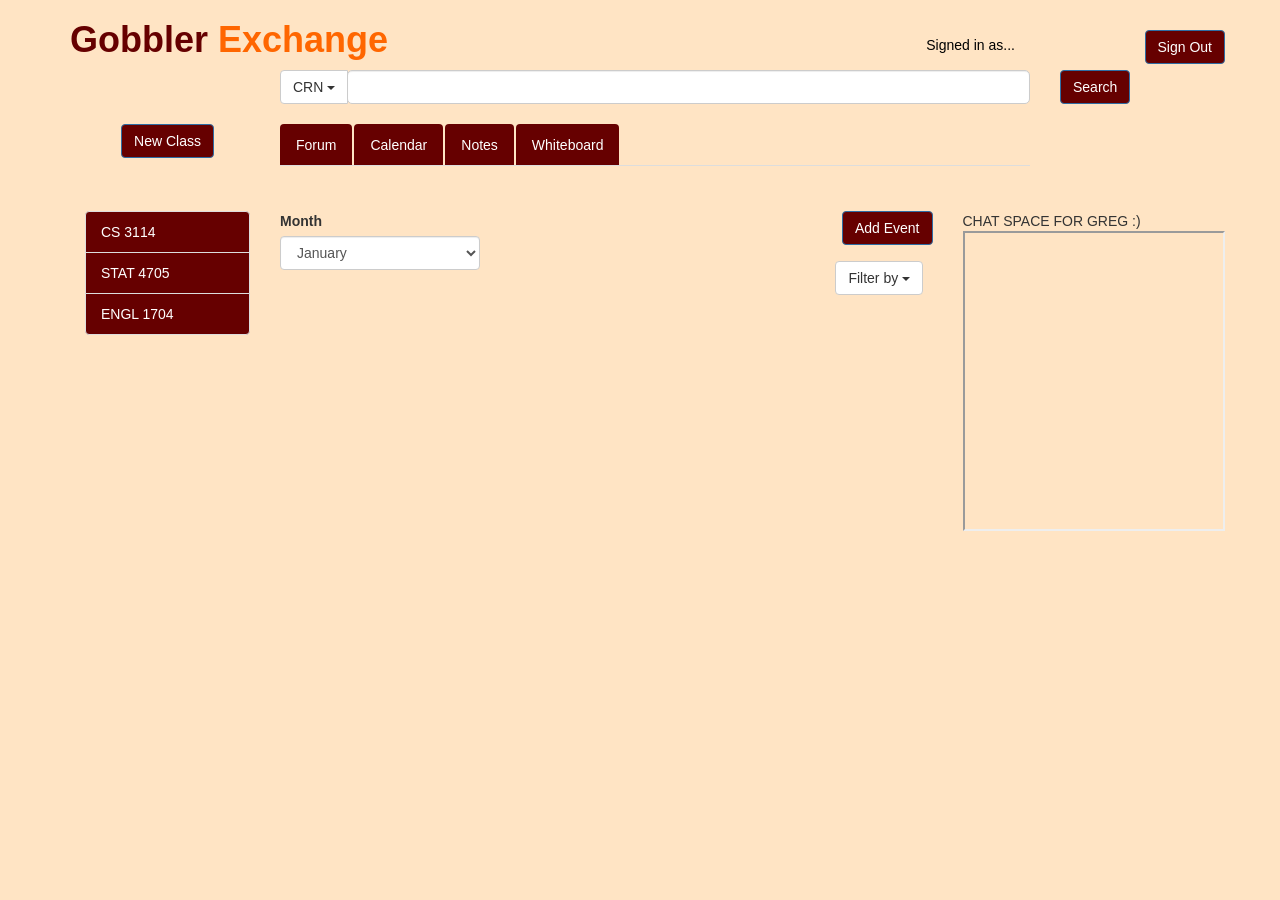
<file: app/view/calendarORIGINAL.html>
<!DOCTYPE html>
<html lang = "en">
    <head>
        <meta charset="utf-8">
        <title>Gobbler Exchange</title>
        <script src="../../public/js/jquery.min.js"></script>
        <script src="../../public/js/bootstrap.min.js"></script>
        <script src="../../public/js/base.js"></script>
        <script src="../../public/js/calendar.js"></script>
        <link rel="stylesheet" type="text/css" href="../../public/css/bootstrap.min.css">
        <link rel="stylesheet" type="text/css" href="../../public/css/base.css">
        <link rel="stylesheet" type="text/css" href="../../public/css/calendar.css">
    </head>
    <body>
      <div class="container">
        <div class="row">
        <div class="col-lg-8">
            <h1>
                <span class="maroon">Gobbler</span>
                <span class="orange">Exchange</span>
            </h1>
        </div>
        <div class="col-lg-2">
            <p id = "signedinas" class="description" style="float: right;">
            Signed in as...
            </p>
        </div>
        <!-- <div class="col-lg-2"> -->
            <button id = "signout" type="button" class="btn btn-primary" style="float: right;">
                Sign Out
            </button>
        <!-- </div> -->
      </div>


<!-- Search bar -->
<div class="container">
    <div class="row">
      <div class="col-lg-2"></div>
      <div class="col-lg-8">
        <div class="input-group">
          <div class="input-group-btn">
            <button id = "searchdropdown" type="button" class="btn btn-default dropdown-toggle" data-toggle="dropdown" aria-haspopup="true" aria-expanded="false">
                CRN <span class="caret"><span>
            </button>
            <ul class="dropdown-menu" role = "menu">
              <li><a href="#">CRN</a></li>
              <li><a href="#">Group</a></li>
              <li><a href="#">Username</a></li>
              <li><a href="#">Email</a></li>
            </ul>
          </div><!-- /btn-group -->
          <input id = "searchBar" type="text" class="form-control" aria-label="...">
        </div><!-- /input-group -->
      </div><!-- /.col-lg-6 -->
      <div class="col-lg-2">
          <button id = "button" type="button" class="btn btn-primary" aria-label="Left Align">
            Search
          </button>
      </div>
    </div><!-- /.row -->
</div>

<br>

    <!-- Class navigation (forum, calendar, notes, whiteboard) -->
    <div class="container">
      <div class="row">
        <div class="col-lg-2" style="text-align: center;">
            <button id = "button" type="button" class="btn btn-primary">
                New Class
            </button>
        </div>
        <div class="col-lg-8">
            <ul class="nav nav-tabs">
              <li id = "tab" role="presentation"><a href="#">Forum</a></li>
              <li id = "tab" role="presentation"><a href="#">Calendar</a></li>
              <li id = "tab" role="presentation"><a href="#">Notes</a></li>
              <li id = "tab" role="presentation"><a href="#">Whiteboard</a></li>
            </ul>
        </div>
        <div class="col-lg-2"></div>
      </div>
    </div>

<br>
<div class = "container" id="classTabs">
        <div class="row">
            <div class="col-lg-2">
                <a href="#" class="list-group-item">CS 3114</a>
                <a href="#" class="list-group-item">STAT 4705</a>
                <a href="#" class="list-group-item">ENGL 1704</a>
            </div>
            <div class="col-lg-7">

                <!-- Main space -->
                <div id="module">
                  <div>
                    <button id = "addEvent" type="button" class="btn btn-primary" style="float: right;">
                    Add Event
                    </button>
                  </div>
                  <div id = "filter" class="input-group-btn">
                    <button type="button" class="btn btn-default dropdown-toggle" data-toggle="dropdown" aria-haspopup="true" aria-expanded="false">
                        Filter by <span class="caret"><span>
                    </button>
                    <ul id = "filterdd" class="dropdown-menu" role = "menu">
                      <li><a href="#">Notes</a></li>
                      <li><a href="#">Quizzes/Tests</a></li>
                      <li><a href="#">Events</a></li>
                      <li><a href="#">Homework</a></li>
                    </ul>
                  </div><!-- /btn-group -->
                  <div class="form-group">
                    <label for="exampleSelect1">Month</label>
                    <select id = "month" class="form-control" id="exampleSelect1">
                      <option value = "1">January</option>
                      <option value = "2">February</option>
                      <option value = "3">March</option>
                      <option value = "4">April</option>
                      <option value = "5">May</option>
                      <option value = "6">June</option>
                      <option value = "7">July</option>
                      <option value = "8">August</option>
                      <option value = "9">September</option>
                      <option value = "10">October</option>
                      <option value = "11">November</option>
                      <option value = "12">December</option>
                    </select>
                  </div>
                  <!-- Days view -->
                  <div id = "days">

                  </div>
                </div>

            </div>
            <div class="col-lg-3">

                <!-- Chat box -->
                CHAT SPACE FOR GREG :)
                <iframe id="chat" src=""></iframe>
                
            </div>
        </div>
    </div>

    </body>
</html>
</file>
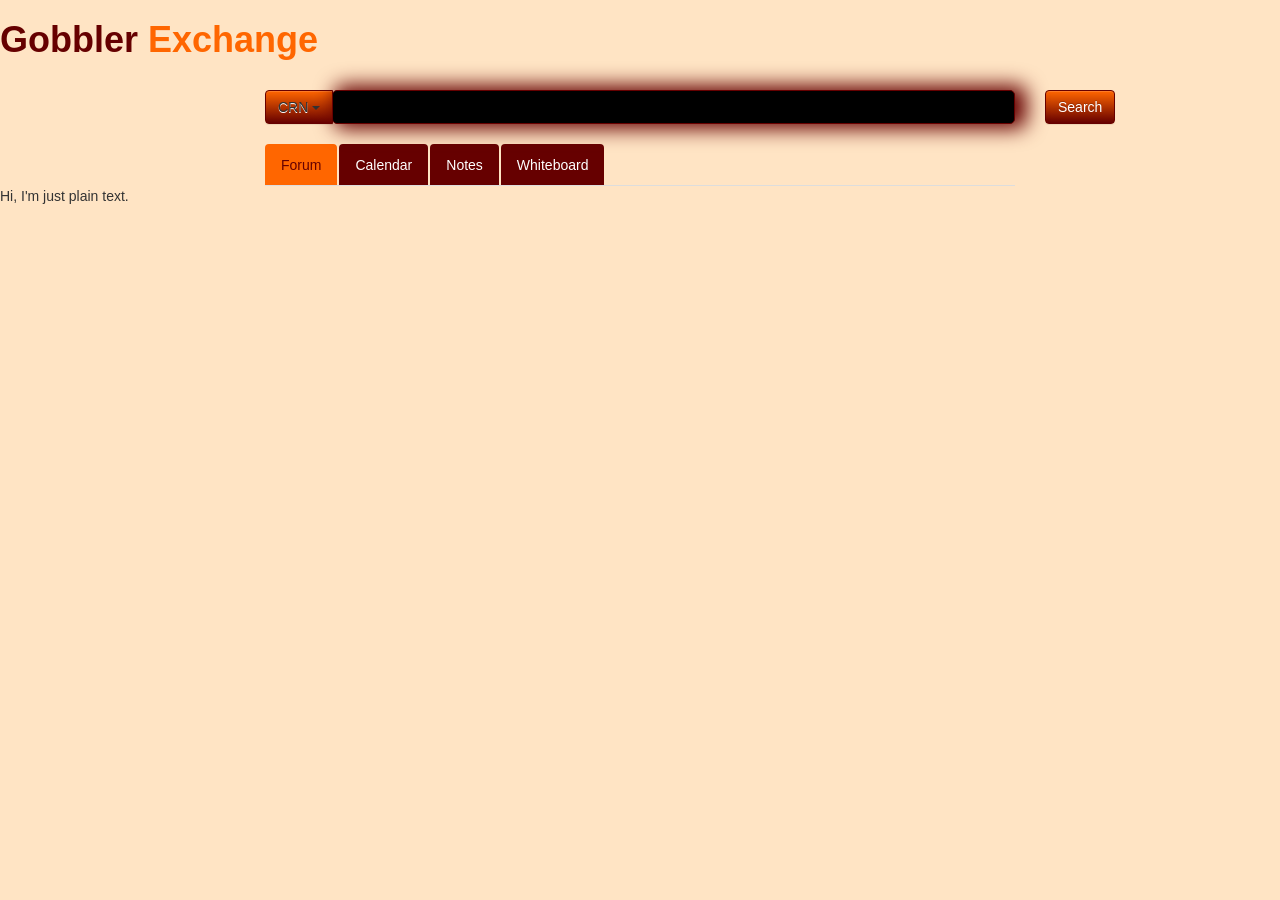
<file: app/view/template.html>
<!DOCTYPE html>
<html lang="en">
<head>
<meta charset="utf-8">
<title>Gobbler Exchange</title>
<script src="../../public/js/jquery.min.js"></script>
<script src="../../public/js/bootstrap.min.js"></script>
<link rel="stylesheet" type="text/css" href="../../public/css/bootstrap.min.css">
<link rel="stylesheet" type="text/css" href="../../public/css/bootstrap-theme.min.css">

<link rel="stylesheet" type="text/css" href="../../public/css/GobblerExchange.css">
</head>
<body>

<h1>
	<span class="maroon">Gobbler</span>
	<span class="orange">Exchange</span>
</h1>

<br>

<!-- Search bar -->
<div  class="container">
	<div class="row">
	  <div class="col-lg-2"></div>
	  <div class="col-lg-8">
	    <div class="input-group">
	      <div class="input-group-btn">
	        <button type="button" class="btn btn-default dropdown-toggle buttons" data-toggle="dropdown" aria-haspopup="true" aria-expanded="false">
				CRN <span class="caret "></span>
			</button >
	        <ul  class="dropdown-menu">
	          <li><a href="#">CRN</a></li>
	          <li><a href="#">Group</a></li>
	          <li><a href="#">Username</a></li>
			  <li><a href="#">Email</a></li>
	        </ul>
	      </div><!-- /btn-group -->
	      <input id="searchBar" type="text" class="form-control" aria-label="...">
	    </div><!-- /input-group -->
	  </div><!-- /.col-lg-6 -->
	  <div class="col-lg-2">
		  <button type="button" class="btn btn-primary buttons"  aria-label="Left Align">
		  	Search
	      </button>
	  </div>
	</div><!-- /.row -->
</div>

<br>

<!-- Class navigation (forum, calendar, notes, whiteboard) -->
<div class="container">
  <div class="row">
    <div class="col-lg-2"></div>
	<div class="col-lg-8">
		<ul class="nav nav-tabs">
		  <li role="presentation" ><a class="active" href="#">Forum</a></li>
		  <li role="presentation"><a class="otherNav" href="#">Calendar</a></li>
		  <li role="presentation"><a class="otherNav" href="#">Notes</a></li>
		  <li role="presentation"><a class="otherNav" href="#">Whiteboard</a></li>
		</ul>
	</div>
	<div class="col-lg-2"></div>
  </div>
</div>



<!--

<div id="topNav">
	<form id="searchType">
		<select>
			<option value="crn">Crn</option>
			<option value="group">Group</option>
			<option value="username">User Name</option>
			<option value="email">Email</option>
		</select>
	</form>
	<input id="searchBar" type="text" placeholder="I DEMAND YOU SEARCH HERE" />
	<input id="searchButton" class="buttons" type="submit" value="Search !!! :D" />
</div> -->

<!-- <ul id="breadCrumbs">
	<li><a class="active" href="<?= BASE_URL ?>/about/">Forum	</a></li>
	<li><a href="<?= BASE_URL ?>/settings/">Calendar</a></li>
	<li><a href="<?= BASE_URL ?>/addclothes/">Whiteboard</a></li>
	<li><a href="<?= BASE_URL ?>/">Notes</a></li>
</ul> -->


<p class="description">
Hi, I'm just plain text.
</p>

</body>
</html>
</file>
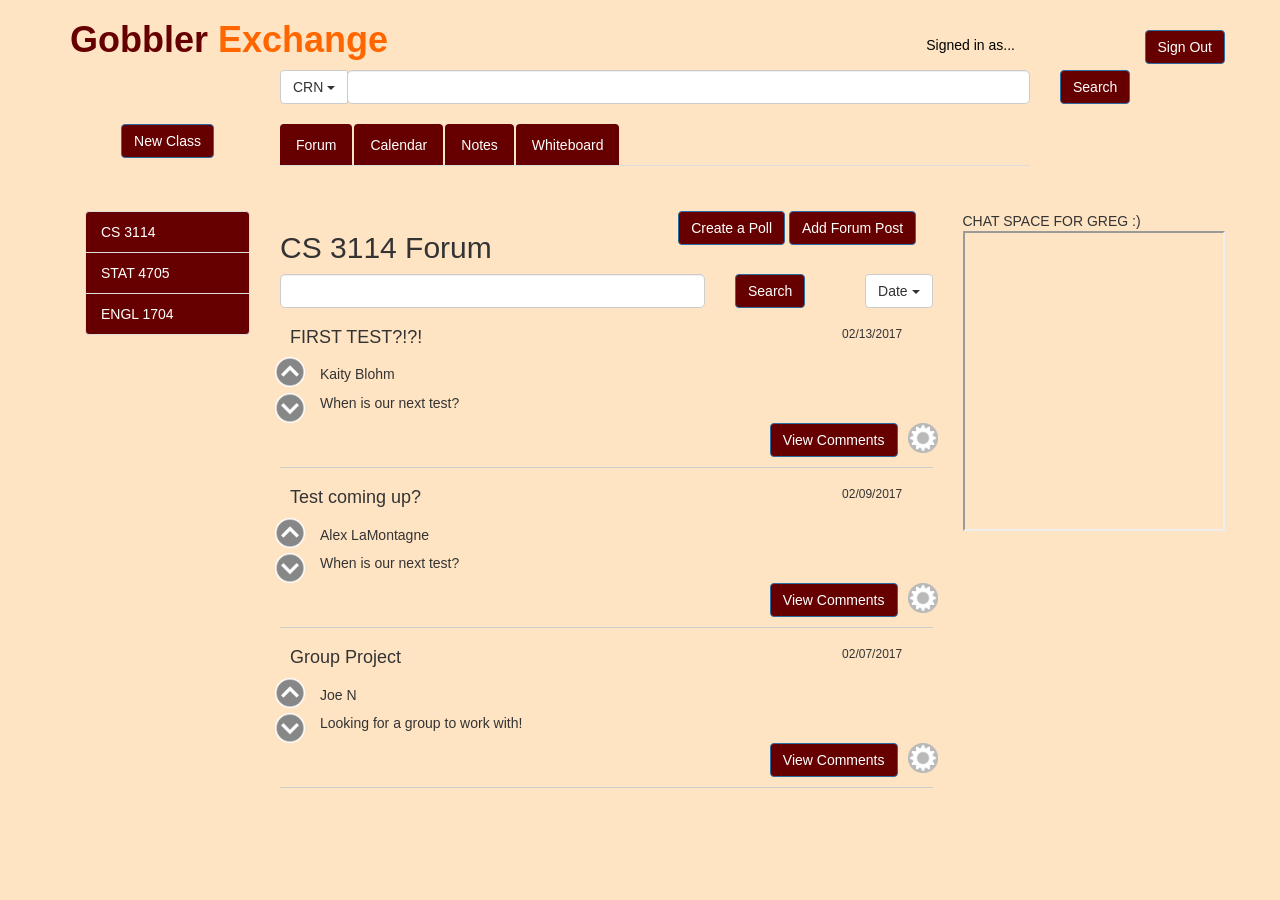
<file: public/html/forum.html>
<!DOCTYPE html>
<html lang = "en">
    <head>
        <meta charset="utf-8">
        <title>Gobbler Exchange</title>
        <script src="../../public/js/jquery.min.js"></script>
        <script src="../../public/js/bootstrap.min.js"></script>
        <script src="../../public/js/base.js"></script>
        <link rel="stylesheet" type="text/css" href="../../public/css/bootstrap.min.css">
        <link rel="stylesheet" type="text/css" href="../../public/css/base.css">
    </head>
    <body>
      <div class="container">
        <div class="row">
        <div class="col-lg-8">
            <h1>
                <span class="maroon">Gobbler</span>
                <span class="orange">Exchange</span>
            </h1>
        </div>
        <div class="col-lg-2">
            <p id = "signedinas" class="description" style="float: right;">
            Signed in as...
            </p>
        </div>
        <!-- <div class="col-lg-2"> -->
            <button id = "signout" type="button" class="btn btn-primary" style="float: right;">
                Sign Out
            </button>
        <!-- </div> -->
      </div>


<!-- Search bar -->
<div class="container">
    <div class="row">
      <div class="col-lg-2"></div>
      <div class="col-lg-8">
        <div class="input-group">
          <div class="input-group-btn">
            <button id = "searchdropdown" type="button" class="btn btn-default dropdown-toggle" data-toggle="dropdown" aria-haspopup="true" aria-expanded="false">
                CRN <span class="caret"><span>
            </button>
            <ul class="dropdown-menu" role = "menu">
              <li><a href="#">CRN</a></li>
              <li><a href="#">Group</a></li>
              <li><a href="#">Username</a></li>
              <li><a href="#">Email</a></li>
            </ul>
          </div><!-- /btn-group -->
          <input id = "searchBar" type="text" class="form-control" aria-label="...">
        </div><!-- /input-group -->
      </div><!-- /.col-lg-6 -->
      <div class="col-lg-1">
          <button id = "button" type="button" class="btn btn-primary" aria-label="Left Align">
            Search
          </button>
      </div>
    </div><!-- /.row -->
</div>

<br>

    <!-- Class navigation (forum, calendar, notes, whiteboard) -->
    <div class="container">
      <div class="row">
        <div class="col-lg-2" style="text-align: center;">
            <button id = "button" type="button" class="btn btn-primary">
                New Class
            </button>
        </div>
        <div class="col-lg-8">
            <ul class="nav nav-tabs">
              <li id = "tab" role="presentation"><a href="#">Forum</a></li>
              <li id = "tab" role="presentation"><a href="#">Calendar</a></li>
              <li id = "tab" role="presentation"><a href="#">Notes</a></li>
              <li id = "tab" role="presentation"><a href="#">Whiteboard</a></li>
            </ul>
        </div>
        <div class="col-lg-2"></div>
      </div>
    </div>

<br>
<div class = "container" id="classTabs">
        <div class="row">
            <div class="col-lg-2">
                <a href="#" class="list-group-item">CS 3114</a>
                <a href="#" class="list-group-item">STAT 4705</a>
                <a href="#" class="list-group-item">ENGL 1704</a>
            </div>
            <div class="col-lg-7">

                <!-- Main space -->
                <div id="module">
                <!-- START CODE -->
                  <div class="row">
                    <div class="col-lg-7">
                      <h2>CS 3114 Forum</h2>
                    </div>
                    <div class="col-lg-5">
                      <button id = "button" type="button" class="btn btn-primary">
                        Create a Poll
                      </button>
                      <button id = "button" type="button" class="btn btn-primary">
                        Add Forum Post
                      </button>
                    </div>
                  </div>


                  <div class="row">
                    <div class="col-lg-8">
                      <input id = "searchBar" type="text" class="form-control" aria-label="...">
                    </div>
                    <div class="col-lg-1">
                      <button id = "button" type="button" class="btn btn-primary">
                        Search
                      </button>
                    </div>
                    <div class="col-lg-1" style="float: right;">
                      <button id = "filterdropdown" type="button" class="btn btn-default dropdown-toggle" data-toggle="dropdown" aria-haspopup="true" aria-expanded="false" style="float: right;">
                        Date <span class="caret"><span>
                      </button>
                      <ul class="dropdown-menu" role = "menu">
                        <li><a href="#">Date</a></li>
                        <li><a href="#">Popularity</a></li>
                      </ul>
                    </div>
                  </div>


                  <!-- forum post -->
                  <div class="forum_post" style="padding:10px; border-bottom: 1px solid #ccc;">
                    <!-- <div class="col-lg-2">
                      <img src="..\images\portrait.png" alt="Portrait" style="width:75px;height:75px;">
                    </div> -->
                    <div class="row">
                      <div class="col-lg-5">
                        <h4>FIRST TEST?!?!</h4>
                      </div>
                      <div class="col-lg-2" style="float: right;">
                        <h6>02/13/2017</h6>
                      </div>
                    </div>
                    <div class="row">
                      <img src="..\images\up_arrow.png" alt="Up" style="width:30px;height:30px; float: left;">
                      <div class="col-lg-9">
                        <h5>Kaity Blohm</h5>
                      </div>
                    </div>
                    <div class="row">
                      <img src="..\images\down_arrow.png" alt="Down" style="width:30px;height:30px; float: left;">
                      <div class="col-lg-9">
                        When is our next test?
                      </div>
                    </div>
                    <div class="row">
                      <img src="..\images\settings.png" alt="Settings" style="width:40px;height:30px; float: right; padding-left:10px;">
                      <button id = "button" type="button" class="btn btn-primary" style="float: right;">
                        View Comments
                      </button>
                    </div>
                  </div>
                  <!-- end forum post -->


                  <!-- forum post -->
                  <div class="forum_post" style="padding:10px; border-bottom: 1px solid #ccc;">
                    <!-- <div class="col-lg-2">
                      <img src="..\images\portrait.png" alt="Portrait" style="width:75px;height:75px;">
                    </div> -->
                    <div class="row">
                      <div class="col-lg-5">
                        <h4>Test coming up?</h4>
                      </div>
                      <div class="col-lg-2" style="float: right;">
                        <h6>02/09/2017</h6>
                      </div>
                    </div>
                    <div class="row">
                      <img src="..\images\up_arrow.png" alt="Up" style="width:30px;height:30px; float: left;">
                      <div class="col-lg-9">
                        <h5>Alex LaMontagne</h5>
                      </div>
                    </div>
                    <div class="row">
                      <img src="..\images\down_arrow.png" alt="Down" style="width:30px;height:30px; float: left;">
                      <div class="col-lg-9">
                        When is our next test?
                      </div>
                    </div>
                    <div class="row">
                      <img src="..\images\settings.png" alt="Settings" style="width:40px;height:30px; float: right; padding-left:10px;">
                      <button id = "button" type="button" class="btn btn-primary" style="float: right;">
                        View Comments
                      </button>
                    </div>
                  </div>
                  <!-- end forum post -->


                  <!-- forum post -->
                  <div class="forum_post" style="padding:10px; border-bottom: 1px solid #ccc;">
                    <!-- <div class="col-lg-2">
                      <img src="..\images\portrait.png" alt="Portrait" style="width:75px;height:75px;">
                    </div> -->
                    <div class="row">
                      <div class="col-lg-5">
                        <h4>Group Project</h4>
                      </div>
                      <div class="col-lg-2" style="float: right;">
                        <h6>02/07/2017</h6>
                      </div>
                    </div>
                    <div class="row">
                      <img src="..\images\up_arrow.png" alt="Up" style="width:30px;height:30px; float: left;">
                      <div class="col-lg-9">
                        <h5>Joe N</h5>
                      </div>
                    </div>
                    <div class="row">
                      <img src="..\images\down_arrow.png" alt="Down" style="width:30px;height:30px; float: left;">
                      <div class="col-lg-9">
                        Looking for a group to work with!
                      </div>
                    </div>
                    <div class="row">
                      <img src="..\images\settings.png" alt="Settings" style="width:40px;height:30px; float: right; padding-left:10px;">
                      <button id = "button" type="button" class="btn btn-primary" style="float: right;">
                        View Comments
                      </button>
                    </div>
                  </div>
                  <!-- end forum post -->
                <!-- END CODE -->
                </div>

            </div>
            <div class="col-lg-3">

                <!-- Chat box -->
                CHAT SPACE FOR GREG :)
                <iframe id="chat" src=""></iframe>

            </div>
        </div>
    </div>

    </body>
</html>
</file>
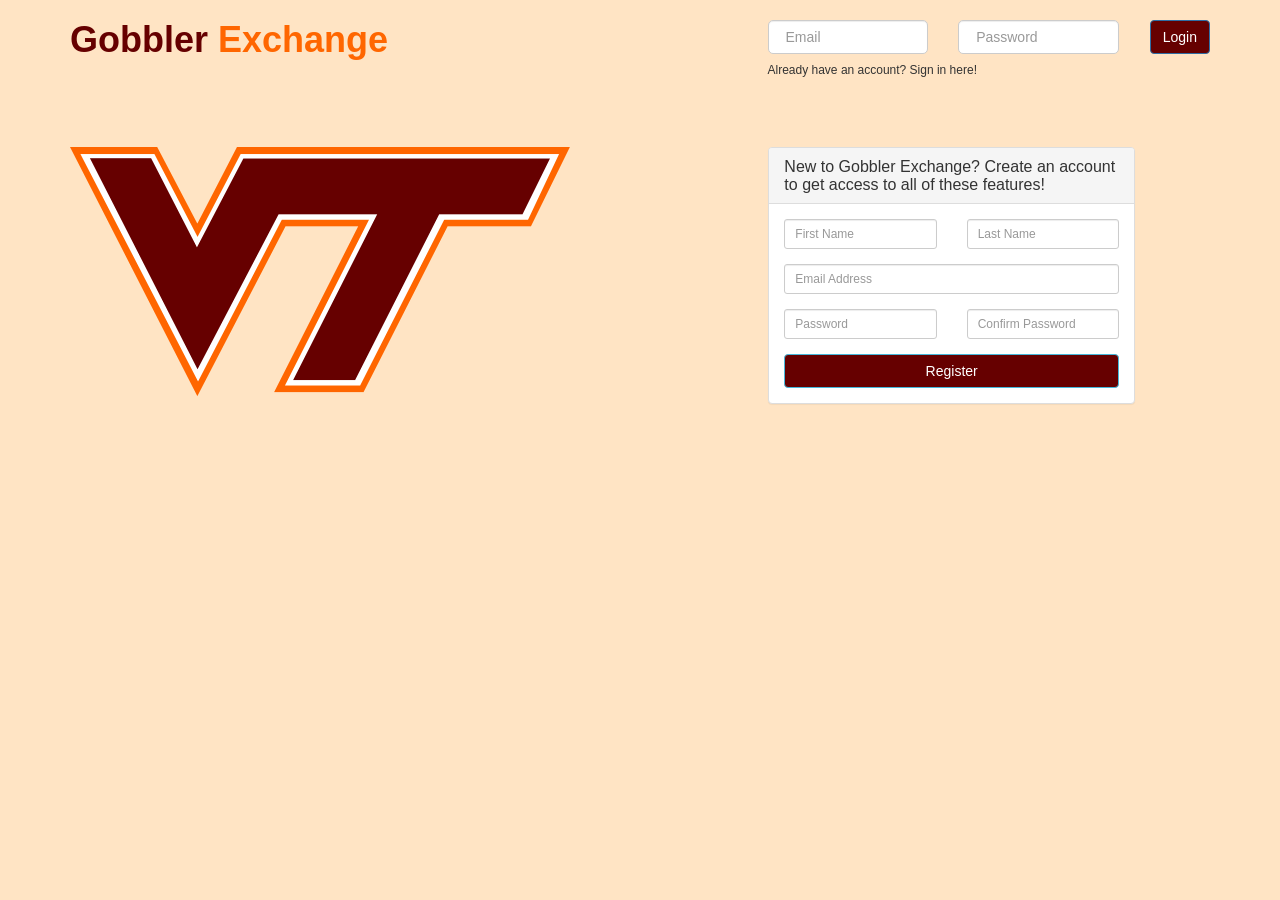
<file: public/html/login.html>
<!DOCTYPE html>
<html lang = "en">
  <head>
    <meta charset="utf-8">
    <title>Gobbler Exchange</title>
    <script src="../../public/js/jquery.min.js"></script>
    <script src="../../public/js/bootstrap.min.js"></script>
    <script src="../../public/js/base.js"></script>
    <link rel="stylesheet" type="text/css" href="../../public/css/bootstrap.min.css">
    <link rel="stylesheet" type="text/css" href="../../public/css/base.css">
  </head>
  <body>
    <div class="container">
      <div class="row">
      <!-- Website Title -->
        <div class="col-lg-4">
          <h1>
            <span class="maroon">Gobbler</span>
            <span class="orange">Exchange</span>
          </h1>
        </div>
        
        <!-- Sign in/out -->
        <div class="col-lg-5" style="float: right; margin-top: 20px">
          <button id = "signout" type="button" class="btn btn-primary" style="float: right; margin-top: 0">
              Login
          </button>
          <div class="col-lg-5">
            <input id = "searchBar" type="text" class="form-control" placeholder="Email" aria-label="...">
          </div>
          <div class="col-lg-5">
            <input id = "searchBar" type="text" class="form-control" placeholder="Password" aria-label="...">
          </div>
          <h6 style="float: left; margin-left: 15px;">Already have an account? Sign in here!</h6>
        </div>
      </div>

      <!-- Other Stuff -->
      <div style="float: left;">
        <img src="..\images\vatech.png" alt="VA Tech" style="margin-top: 60px;width:500px;height:250px;">
      </div>

      <!-- Registration -->
      <div style="float: right;width:640px;">
        <div class="row" style="margin-top: 60px;margin-right: 60px;">
        <div class="col-xs-8 col-sm-8 col-md-8" style="float: right;">
          <div class="panel panel-default">
            <div class="panel-heading">
              <h3 class="panel-title">New to Gobbler Exchange? Create an account to get access to all of these features!</h3>
            </div>
            <div class="panel-body">
              <form role="form">
                <div class="row">
                  <div class="col-xs-6 col-sm-6 col-md-6">
                    <div class="form-group">
                      <input type="text" name="first_name" id="first_name" class="form-control input-sm" placeholder="First Name">
                    </div>
                  </div>
                  <div class="col-xs-6 col-sm-6 col-md-6">
                    <div class="form-group">
                      <input type="text" name="last_name" id="last_name" class="form-control input-sm" placeholder="Last Name">
                    </div>
                  </div>
                </div>

                <div class="form-group">
                  <input type="email" name="email" id="email" class="form-control input-sm" placeholder="Email Address">
                </div>

                <div class="row">
                  <div class="col-xs-6 col-sm-6 col-md-6">
                    <div class="form-group">
                      <input type="password" name="password" id="password" class="form-control input-sm" placeholder="Password">
                    </div>
                  </div>
                  <div class="col-xs-6 col-sm-6 col-md-6">
                    <div class="form-group">
                      <input type="password" name="password_confirmation" id="password_confirmation" class="form-control input-sm" placeholder="Confirm Password">
                    </div>
                  </div>
                </div>
                
                <input type="submit" value="Register" class="btn btn-info btn-block" style="background-color: #660000;">
              
              </form>
            </div>
          </div>
        </div> 
      </div>
    </div>
    
    </div>
  </body>
</html>
</file>
<file: public/css/base.css>
body {
  /*font-family:  garamond;*/
  background-color: bisque;
}

h1 {
  font-weight: bold;
}

ul {
  list-style-type: none;
  margin: 0;
  padding: 0;
  overflow: hidden;
  /*background-color: #660000;*/
  margin-bottom: 2%;
}

li {
  float: left;
}

.maroon{
  color: #660000;
}

.orange{
  color: #ff6600;
}

#searchBar {
    border-radius: 5px;
    text-indent: 5px;
}

#button {
    background-color: #660000;
}

/*tab refers to the navigation tabs (Forum, Calendar, Notes, Whiteboard)*/
#tab a{
    color: white;
    background-color: #660000;
}

/*turns the navigation tab orange when hovered over*/
#tab a:hover{
    color: white;
    background-color: #ff6600;
}

#classTabs {
    margin-top: 25px;
}

#classTabs a{
    color: white;
    background-color: #660000;
}

/*turns the class tab orange when hovered over*/
#classTabs a:hover{
    color: white;
    background-color: #ff6600;
}

/*turns the class tab orange when clicked*/
#classTabs a:focus {
    background-color: #ff6600;
}

#classTabs a:active {
    background-color: #ff6600;
}

/*turns the navigation tab orange when clicked*/
#tab a:focus {
    background-color: #ff6600;
}

#signedinas{
    color: black;
    margin-top: 35px;
}

#signout{
    color: white;
    background-color: #660000;
    margin-top: 30px;
}
/*turns the sign out button orange when hovered over*/
#signout:hover{
    color: white;
    background-color: #ff6600;
    margin-top: 30px;
}


/* Change color of dropdown links on hover */
.data-toggle a:active {
  background-color: #ff6600
}

#module {
    width: 100%;
}

#chat {
    width:100%;
    height:300px;
}
</file>
<file: public/css/calendar.css>
#addEvent{
  background-color: #660000;
  text: white;
  position: relative;
}
#filter{
  float: right;
  position: relative;
  margin-top: 50px;
  margin-bottom: 10px;
}
#filterdd a{
  background-color: white;
  color: black;
}

#month{
  width: 200px;
}
</file>
<file: public/css/GobblerExchange.css>
body {
  /*font-family:  garamond;*/
  background-color: bisque;
}

h1 {
  font-weight: bold;
}

ul {
  list-style-type: none;
  margin: 0;
  padding: 0;
  overflow: hidden;
  /*background-color: #660000;*/
  margin-bottom: 2%;
}

li {
  float: left;
}

.otherNav {
    /*display: block;*/
    color: white;
    text-align: center;
    background-color: #660000
    /*padding: 14px 16px;*/
    /*text-decoration: none;*/
}

li a:hover:not(.active) {
    background-color: #ff6600;
    color: aqua;
}

li a:hover {
    border-color: : #ff6600;
    color: aqua;

}

button:hover{
  background: -webkit-linear-gradient(top,#660000 ,#ff6600 100%);
  color: white;
}

select {
  background-color: #660000;
  color: white;
}

.active {
    background-color: #ff6600;
    color: #660000
}

.buttons {
  background: -webkit-linear-gradient(top,#ff6600 0,#660000 100%);
    /*background: -o-linear-gradient(top,#337ab7 0,#265a88 100%);*/
     /*background-image: -webkit-gradient(linear,left top,left bottom,from(#337ab7),to(#265a88));*/
    background: linear-gradient(to bottom,#ff660 0,#ff660 100%);
  border-color: #660000;
  background-color: #ff6600;
  /*color: maroon;*/
  /*box-shadow: inset 0 0 0 1px #27496d;*/
  /*border: none;*/
  /*border-radius: 15px;*/
  /*font-family: garamond;*/
  /*font-size: 16px;*/
}

/*.buttons:hover {
  background-color: aqua;

}*/

.maroonBackground{
  background-color: #660000;
}

.maroon{
  color: #660000;
}

.orange{
  color: #ff6600
}

#searchType {
  color: white;
  /*display: inline;*/
  /*margin-right: 1%;*/
  background-color: #660000;
  /*background: transparent;*/
  /*width: 268px;*/
  /*padding: 5px;*/
  /*font-size: 16px;*/
  /*line-height: 1;*/
  /*border: 0;*/
  /*border-radius: 0;*/
  he/ight: 34px;
  /*-webkit-appearance: none;*/
}

#searchBar {
  color: aqua;
  /*margin-right: 1%;*/
  /*margin-left: -1%;*/

  /*width: 65%;*/
  /*padding-right: 45%;*/
  border-radius: 5px;
  border: 1px solid #660000;
    /*border-radius: 5px;*/
    box-shadow: 7px 0 20px 5px #660000;
    text-indent: 5px;
    background-color: black;
}

#topNav {
  margin-bottom: 1%;
  margin-right: 2%;
}
</file>
